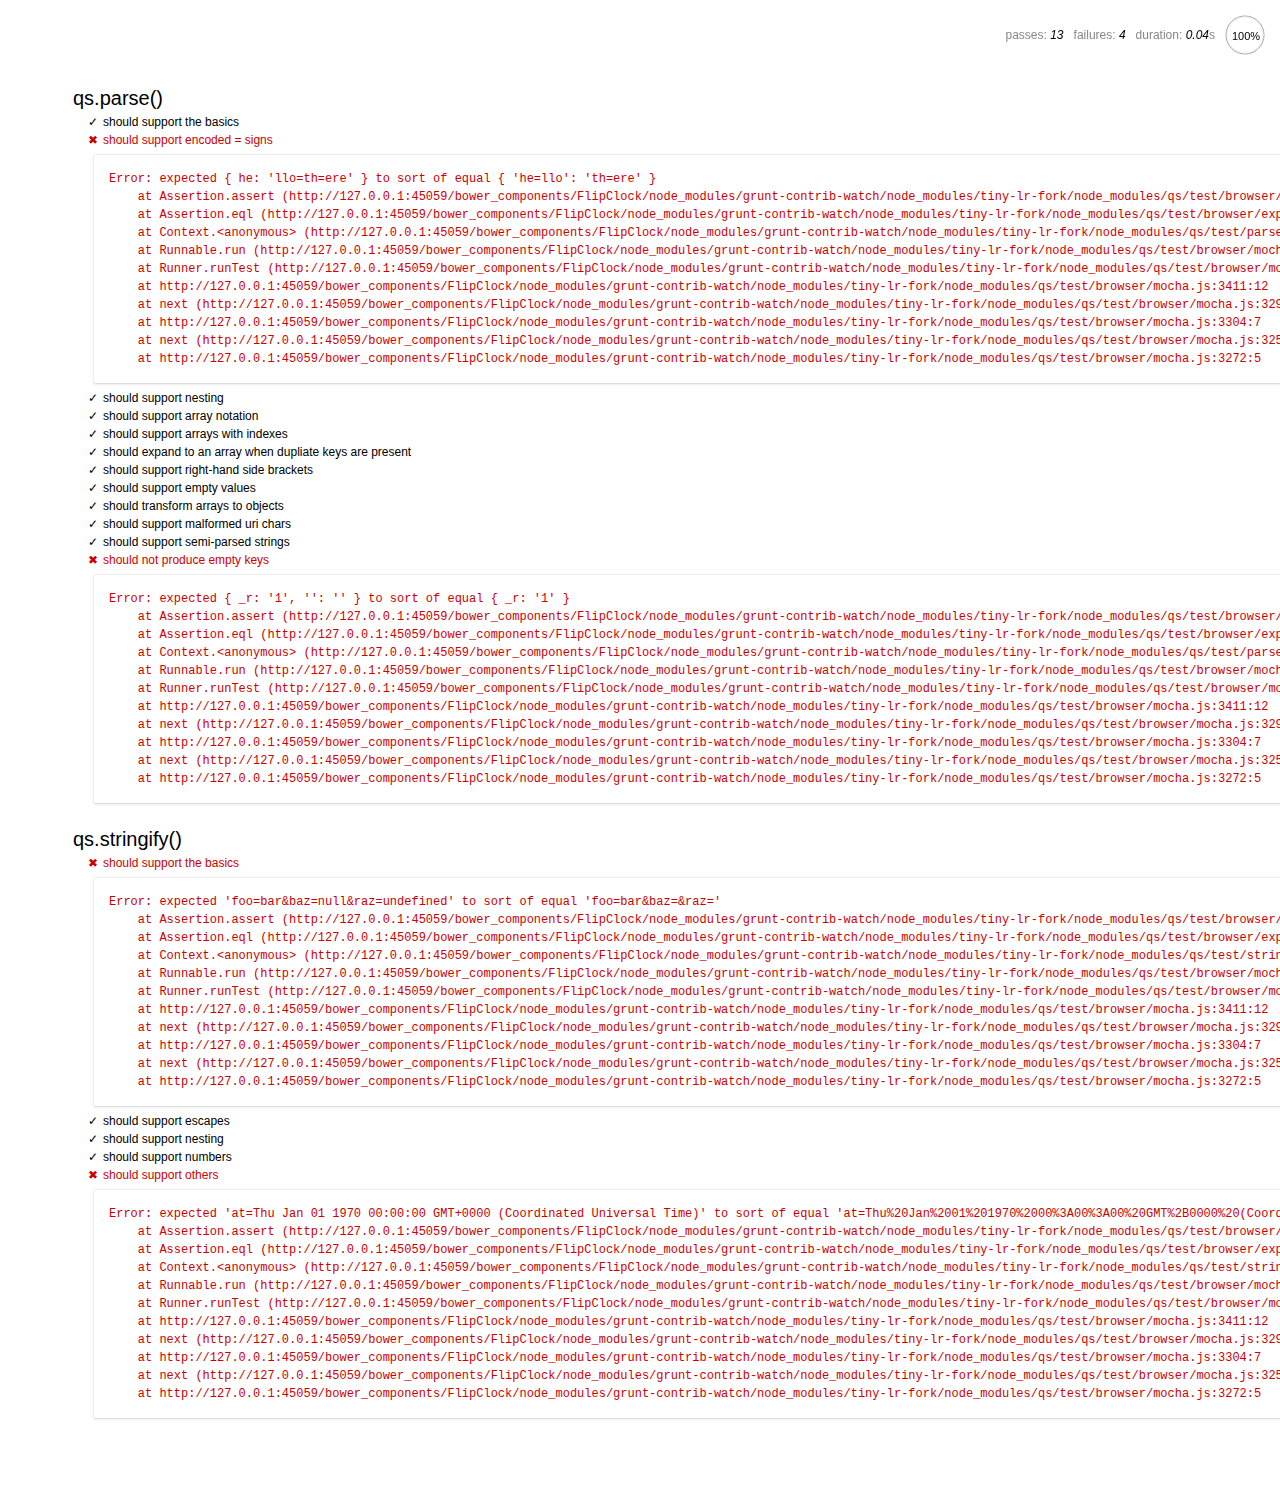
<file: bower_components/FlipClock/node_modules/grunt-contrib-watch/node_modules/tiny-lr-fork/node_modules/qs/test/browser/index.html>
<html>
  <head>
    <title>Mocha</title>
    <meta http-equiv="Content-Type" content="text/html; charset=UTF-8">
    <link rel="stylesheet" href="mocha.css" />
    <script src="jquery.js" type="text/javascript"></script>
    <script src="expect.js"></script>
    <script src="mocha.js"></script>
    <script>mocha.setup('bdd')</script>
    <script src="qs.js"></script>
    <script src="../parse.js"></script>
    <script src="../stringify.js"></script>
    <script>onload = mocha.run;</script>
  </head>
  <body>
    <div id="mocha"></div>
  </body>
</html>
</file>
<file: bower_components/FlipClock/node_modules/grunt-contrib-watch/node_modules/tiny-lr-fork/node_modules/qs/test/browser/mocha.css>
body {
  font: 20px/1.5 "Helvetica Neue", Helvetica, Arial, sans-serif;
  padding: 60px 50px;
}

#mocha h1, h2 {
  margin: 0;
}

#mocha h1 {
  margin-top: 15px;
  font-size: 1em;
  font-weight: 200;
}

#mocha .suite .suite h1 {
  margin-top: 0;
  font-size: .8em;
}

#mocha h2 {
  font-size: 12px;
  font-weight: normal;
  cursor: pointer;
}

#mocha .suite {
  margin-left: 15px;
}

#mocha .test {
  margin-left: 15px;
}

#mocha .test:hover h2::after {
  position: relative;
  top: 0;
  right: -10px;
  content: '(view source)';
  font-size: 12px;
  font-family: arial;
  color: #888;
}

#mocha .test.pending:hover h2::after {
  content: '(pending)';
  font-family: arial;
}

#mocha .test.pass.medium .duration {
  background: #C09853;
}

#mocha .test.pass.slow .duration {
  background: #B94A48;
}

#mocha .test.pass::before {
  content: '✓';
  font-size: 12px;
  display: block;
  float: left;
  margin-right: 5px;
}

#mocha .test.pass .duration {
  font-size: 9px;
  margin-left: 5px;
  padding: 2px 5px;
  color: white;
  -webkit-box-shadow: inset 0 1px 1px rgba(0,0,0,.2);
  -moz-box-shadow: inset 0 1px 1px rgba(0,0,0,.2);
  box-shadow: inset 0 1px 1px rgba(0,0,0,.2);
  -webkit-border-radius: 5px;
  -moz-border-radius: 5px;
  -ms-border-radius: 5px;
  -o-border-radius: 5px;
  border-radius: 5px;
}

#mocha .test.pass.fast .duration {
  display: none;
}

#mocha .test.pending {
  color: #0b97c4;
}

#mocha .test.pending::before {
  content: '◦';
  color: #0b97c4;
}

#mocha .test.fail {
  color: #c00;
}

#mocha .test.fail pre {
  color: black;
}

#mocha .test.fail::before {
  content: '✖';
  font-size: 12px;
  display: block;
  float: left;
  margin-right: 5px;
  color: #c00;
}

#mocha .test pre.error {
  color: #c00;
}

#mocha .test pre {
  display: inline-block;
  font: 12px/1.5 monaco, monospace;
  margin: 5px;
  padding: 15px;
  border: 1px solid #eee;
  border-bottom-color: #ddd;
  -webkit-border-radius: 3px;
  -webkit-box-shadow: 0 1px 3px #eee;
}

#error {
  color: #c00;
  font-size: 1.5  em;
  font-weight: 100;
  letter-spacing: 1px;
}

#stats {
  position: fixed;
  top: 15px;
  right: 10px;
  font-size: 12px;
  margin: 0;
  color: #888;
}

#stats .progress {
  float: right;
  padding-top: 0;
}

#stats em {
  color: black;
}

#stats li {
  display: inline-block;
  margin: 0 5px;
  list-style: none;
  padding-top: 11px;
}

code .comment { color: #ddd }
code .init { color: #2F6FAD }
code .string { color: #5890AD }
code .keyword { color: #8A6343 }
code .number { color: #2F6FAD }
</file>
